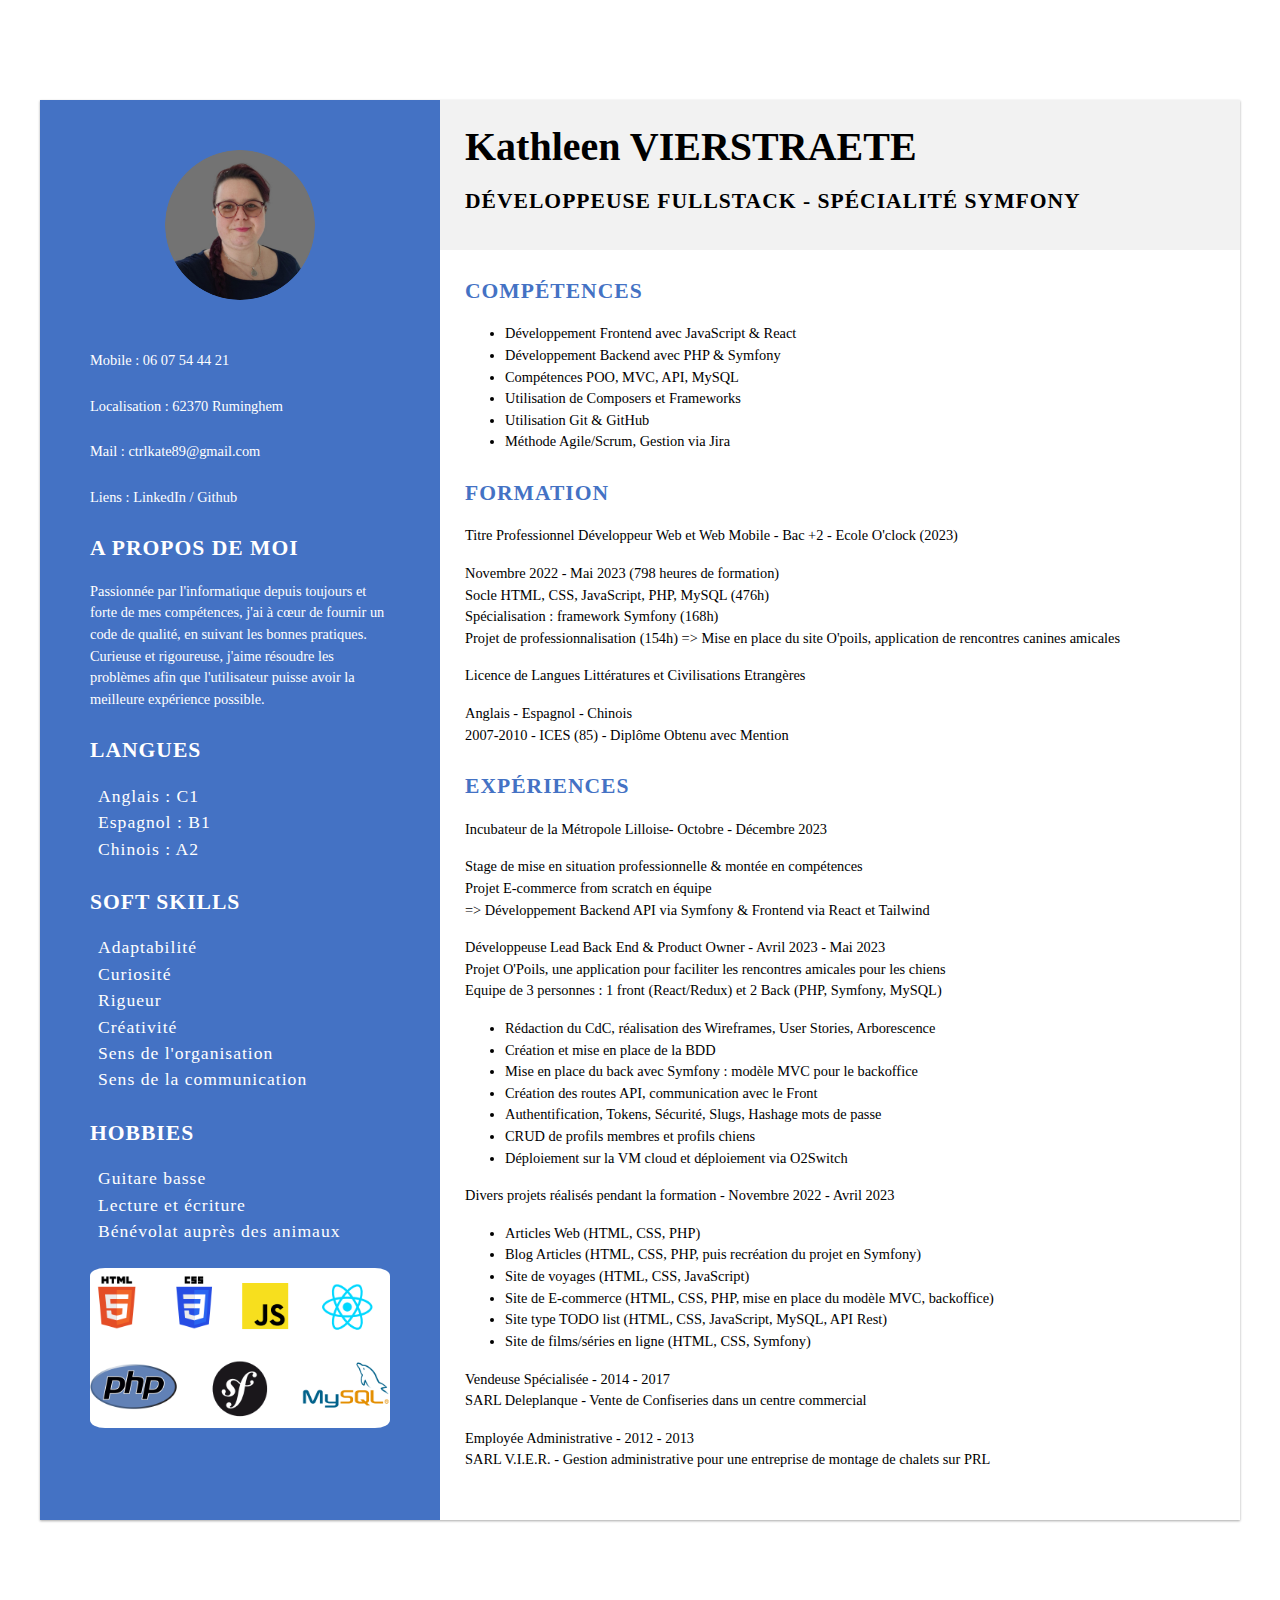
<file: html/index.html>
<!DOCTYPE html>
<html lang="fr">
    <head>
        <title>Curriculum vitae</title>
        <meta charset="utf-8">
        <meta name="viewport"
              content="width=device-width, initial-scale=1, user-scalable=no">
        <link rel="stylesheet" href="../css/style.css">

      </head>
      <body>
          <div class="cv-container">
            <div class="left-column">
              <img class="portait" src="../assets/KV-pic.png" />
              <div class="section">
                <p>
                  <strong>Mobile</strong> : 06 07 54 44 21
                </p>
              </div>
              <div class="section">
                <p>
                  <strong>Localisation</strong>  : 62370 Ruminghem
                </p>
              </div>
              <div class="section"> 
                <p>
                  <strong>Mail</strong>  : ctrlkate89@gmail.com
                </p>
              </div>    
              <div class="section">
                <p>
                  <strong>Liens</strong>  : <a href="https://www.linkedin.com/in/kathleen-vierstraete/">LinkedIn</a> /
                                            <a href="https://github.com/Kathleen-Vierstraete">Github</a> 
                </p>
              </div>            


              <div class="section">
                <h2>A propos de moi</h2>
                <p>
                  Passionnée par l'informatique depuis toujours et forte de mes compétences, j'ai à cœur de fournir un code de qualité, en suivant les bonnes pratiques. Curieuse et rigoureuse, j'aime résoudre les problèmes afin que l'utilisateur puisse avoir la meilleure expérience possible.
                </p>
              </div>

              <div class="section">
                <h2>Langues</h2>
                <ul class="skills">
                  <li><i class="icon fas fa-check-circle text-darkblue"></i>Anglais : C1</li>
                  <li><i class="icon fas fa-check-circle text-darkblue"></i>Espagnol : B1</li>
                  <li><i class="icon fas fa-check-circle text-darkblue"></i>Chinois : A2</li>
                </ul>
              </div>

              <div class="section">
                <h2>Soft Skills</h2>
                <ul class="skills">
                  <li><i class="icon fas fa-check-circle text-darkblue"></i>Adaptabilité</li>
                  <li><i class="icon fas fa-check-circle text-darkblue"></i>Curiosité</li>
                  <li><i class="icon fas fa-check-circle text-darkblue"></i>Rigueur</li>
                  <li><i class="icon fas fa-check-circle text-darkblue"></i>Créativité</li>
                  <li><i class="icon fas fa-check-circle text-darkblue"></i>Sens de l'organisation</li>
                  <li><i class="icon fas fa-check-circle text-darkblue"></i>Sens de la communication</li>
                </ul>
              </div>

              <div class="section">
                <h2>Hobbies</h2>
                <ul class="skills">
                  <li><i class="icon fas fa-check-circle text-darkblue"></i>Guitare basse</li>
                  <li><i class="icon fas fa-check-circle text-darkblue"></i>Lecture et écriture</li>
                  <li><i class="icon fas fa-check-circle text-darkblue"></i>Bénévolat auprès des animaux</li>
                </ul>
              </div>

              <img class="icons" src="../assets/icons.png" />

            </div>

            <div class="right-column">
              <div class="header">

                <h1>Kathleen VIERSTRAETE</h1>

                <h2>Développeuse FullStack - Spécialité Symfony</h2>


              </div>

              <div class="content">
                <div class="section">
                  <h2 class="text-blue">Compétences</h2>
                  
                  <ul>
                    <li>Développement Frontend avec JavaScript & React</li>
                    <li>Développement Backend avec PHP & Symfony</li>
                    <li>Compétences POO, MVC, API, MySQL</li>
                    <li>Utilisation de Composers et Frameworks</li>
                    <li>Utilisation Git & GitHub</li>
                    <li>Méthode Agile/Scrum, Gestion via Jira</li>
                  </ul>
                </div>

                <div class="section">
                  <h2 class="text-blue">Formation</h2>
                  <p>
                    <strong>Titre Professionnel Développeur Web et Web Mobile - Bac +2 - Ecole O'clock </strong>(2023)
                    
                    <p>Novembre 2022 - Mai 2023 (798 heures de formation)
                      <br>Socle HTML, CSS, JavaScript, PHP, MySQL (476h)
                      <br>Spécialisation : framework Symfony (168h)
                      <br>Projet de professionnalisation (154h) => Mise en place du site O'poils, application de rencontres canines amicales
                    </p>

                    <p>
                      <strong>Licence de Langues Littératures et Civilisations Etrangères </strong>
                      <p>Anglais - Espagnol - Chinois
                        <br>2007-2010 - ICES (85) - Diplôme Obtenu avec Mention
                      </p>
                    </p>
                  </p>
                </div>

                <div class="section">
                  <h2 class="text-blue">Expériences</h2>
                  <p>
                    <strong>Incubateur de la Métropole Lilloise</strong>- Octobre - Décembre 2023 
                    
                    <p>Stage de mise en situation professionnelle & montée en compétences
                      <br>Projet E-commerce from scratch en équipe
                      <br>=> Développement Backend API via Symfony & Frontend via React et Tailwind
                    </p>
                  
                    
                      <strong>Développeuse Lead Back End & Product Owner</strong> - Avril 2023 - Mai 2023
                      
                      <p>Projet O'Poils, une application pour faciliter les rencontres amicales pour les chiens
                        <br>Equipe de 3 personnes : 1 front (React/Redux) et 2 Back (PHP, Symfony, MySQL)
                      
                        <ul>
                          <li>Rédaction du CdC, réalisation des Wireframes, User Stories, Arborescence</li>
                          <li>Création et mise en place de la BDD</li>
                          <li>Mise en place du back avec Symfony : modèle MVC pour le backoffice</li>
                          <li>Création des routes API, communication avec le Front</li>
                          <li>Authentification, Tokens, Sécurité, Slugs, Hashage mots de passe</li>
                          <li>CRUD de profils membres et profils chiens</li>
                          <li>Déploiement sur la VM cloud et déploiement via O2Switch</li>
                        </ul>
                      </p>

                      <strong>Divers projets réalisés pendant la formation</strong> - Novembre 2022 - Avril 2023
                      <p>
                      <ul>
                        <li>Articles Web (HTML, CSS, PHP)</li>
                        <li>Blog Articles (HTML, CSS, PHP, puis recréation du projet en Symfony)</li>
                        <li>Site de voyages (HTML, CSS, JavaScript)</li>
                        <li>Site de E-commerce (HTML, CSS, PHP, mise en place du modèle MVC, backoffice)</li>                        
                        <li>Site type TODO list (HTML, CSS, JavaScript, MySQL, API Rest)</li>
                        <li>Site de films/séries en ligne (HTML, CSS, Symfony)</li>
                      </ul>
                    </p>

                      <strong>Vendeuse Spécialisée</strong> - 2014 - 2017
                      <p>SARL Deleplanque - Vente de Confiseries dans un centre commercial</p>

                      <strong>Employée Administrative</strong> - 2012 - 2013
                      <p>SARL V.I.E.R. - Gestion administrative pour une entreprise de montage de chalets sur PRL</p>

    
                  </p>
                </div>

              </div>
            </div>
          </div>
      </body>
</file>
<file: css/style.css>
/* GENERAL */
*{
    margin: 0;
    box-sizing: border-box;
  }
  
  body{
    font-family: Roboto;
    font-weight: 300;
    font-size: .9rem;
    line-height: 1.5;
  }
  
  a{
    text-decoration: none;
    color: #ffffff;
  }
  
  a:hover{
    text-decoration: underline;
  }
  
  p{
    margin: 0 0 1rem;
  }
  
  h1{
    margin: 0 0 .5rem;
    font-size: 2.5rem;
    margin-bottom: .5rem;
  }
  
  h2{
    margin: 0 0 1rem;
    letter-spacing: 1px;
    text-transform: uppercase;
  }
  
  .text-blue{
    color: #4472C4;
  }
  
  .text-darkblue{
    color: #002060;
  }
  
  .text-uppercase{
    text-transform: uppercase; 
  }
  
  .icon{
    margin-right: .5rem;
  }
  
  .cv-container{
    display: grid;
    grid-template-columns: 1fr 1fr 1fr;
    grid-template-areas: "left-column right-column right-column";
    width: 1200px;
    margin: 100px auto;
    box-shadow: 0 1px 3px rgba(0,0,0,0.12), 0 1px 2px rgba(0,0,0,0.24);
  }
  
  .section{
    margin-bottom: 1.5rem;
  }
  
  /* LEFT COLUMN */
  .left-column{
    grid-area: left-column;
    padding: 50px;
    background-color: #4472C4;
    color: white;
  }
  
  .portait{
    border-radius: 50%;
    max-width: 150px;
    margin: auto;
    display: block;
    margin-bottom: 50px;
  }

  .icons {
    border-radius: 5%;
    max-width: 300px;
    margin: auto;
    display: block;
    margin-bottom: 10px;
  }
  
  .skills{
    list-style-type: none;
    padding: 0;
    font-size: 1.1rem;
    letter-spacing: 1px;
    margin: 0 0 1rem;
  }
  
  /* RIGHT COLUMN */
  .right-column{
    grid-area: right-column;
    display: grid;
    grid-template-rows: 150px 1fr;
    grid-template-areas: 
      "header"
      "content";
  }
  
  /* HEADER */
  .header{
    grid-area: header;
    padding: 25px;
    background-color: #F2F2F2;
    display: flex;
    flex-direction: column;
    justify-content: center;
  }
  
  .infos{
    columns: 2;
    list-style-type: none;
    padding: 0;
  }
  
  /* CONTENT */
  .content{
    grid-area: content;
    padding: 25px;
  }
  
  .experience-list{
    list-style-type: circle;
  }
</file>
